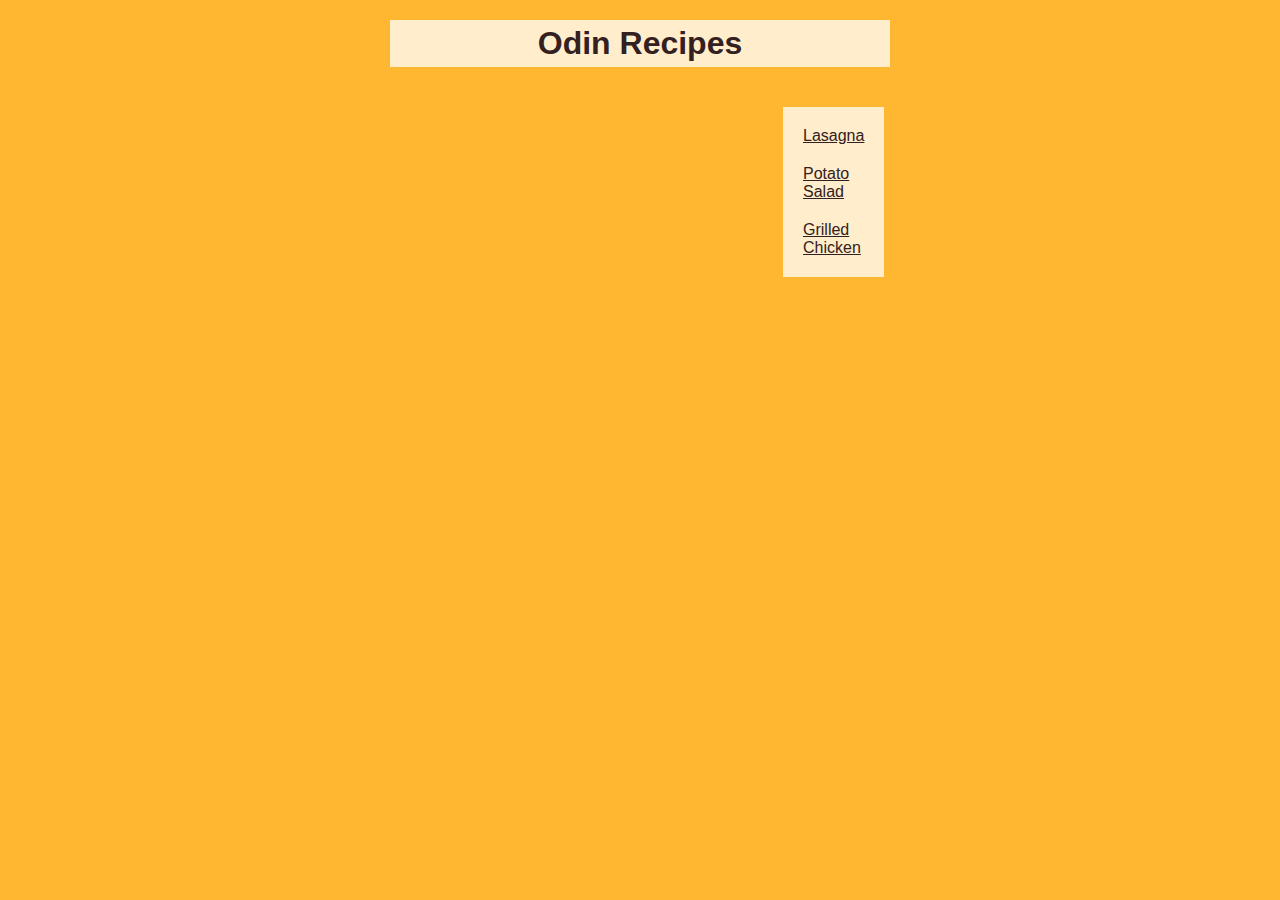
<file: index.html>
<!DOCTYPE html>
<html lang="en">
<head>
    <meta charset="UTF-8">
    <meta http-equiv="X-UA-Compatible" content="IE=edge">
    <meta name="viewport" content="width=device-width, initial-scale=1.0">
    <link rel="stylesheet" type="text/css" href="./style.css"> 
    <title>OdinRecipes</title>
</head>
<body>
    <h1 class="header">Odin Recipes</h1>
    <ul>
        <li><a href="recipes/lasagna.html">Lasagna</a></li>
        <li><a href="recipes/potato-salad.html">Potato Salad</a></li>
        <li><a href="recipes/chicken.html">Grilled Chicken</a></li>
    </ul>
    
</body>
</html>
</file>
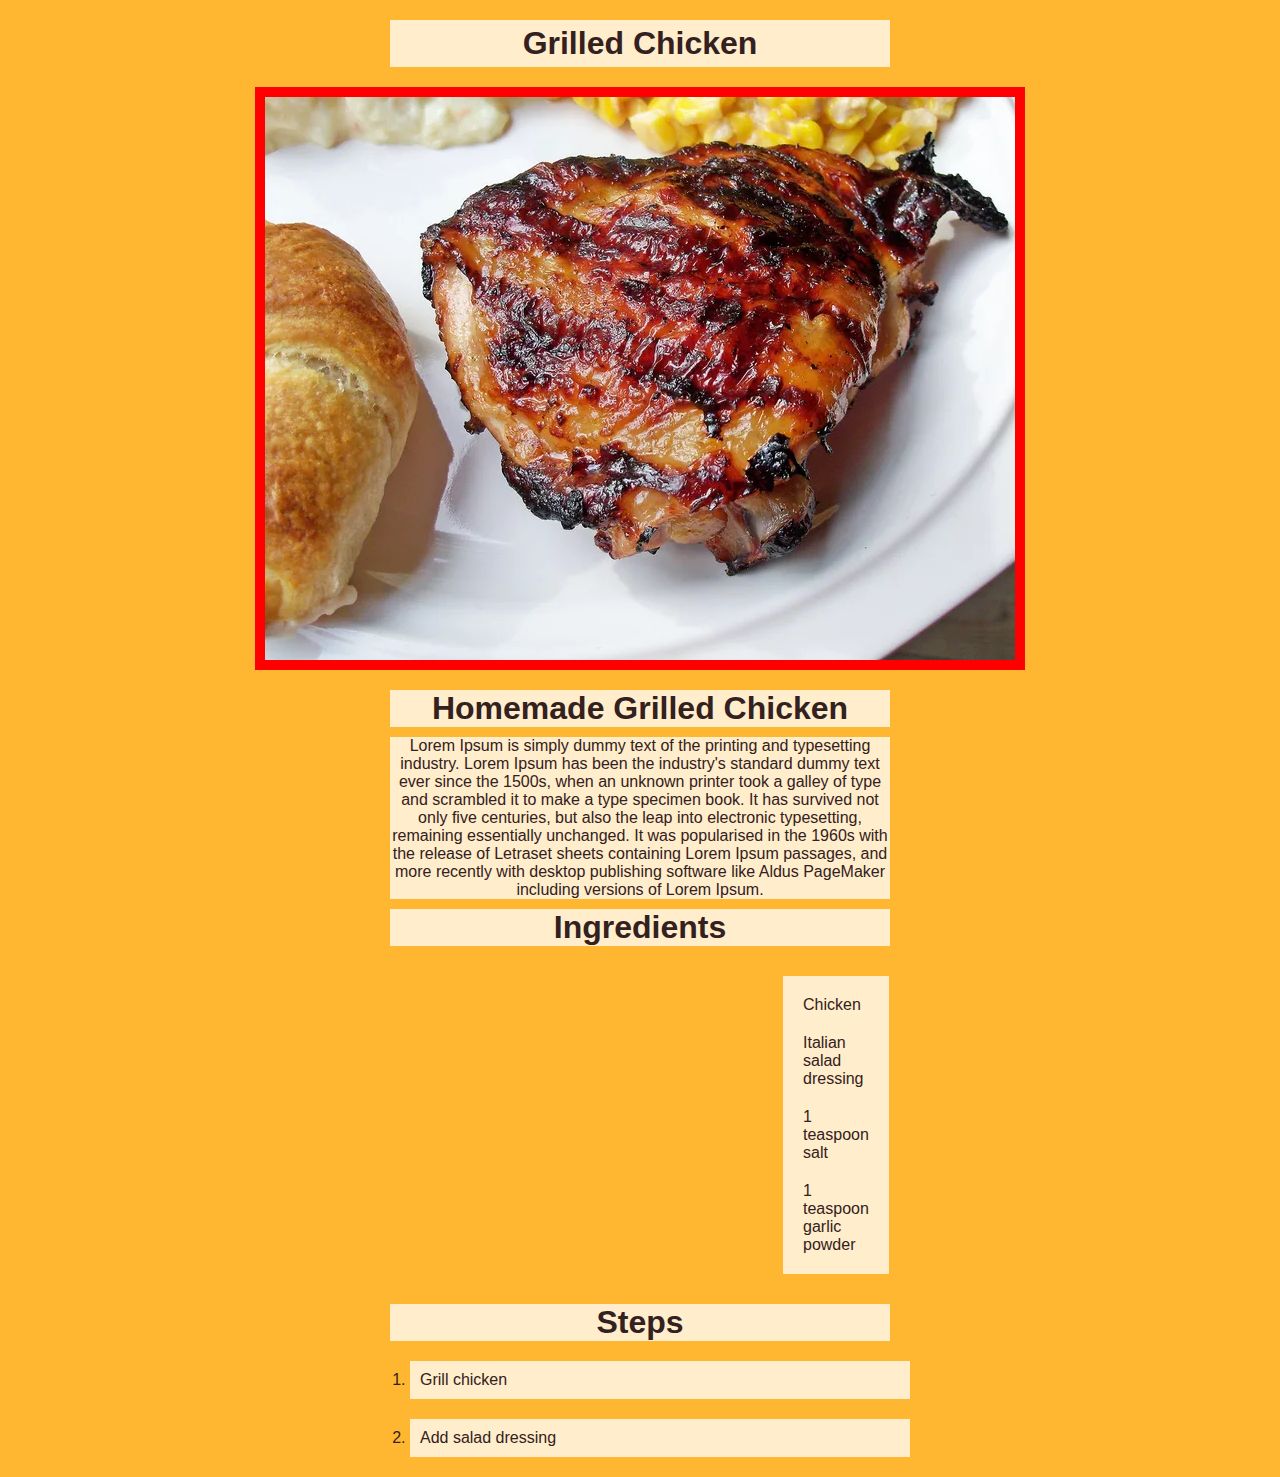
<file: recipes/chicken.html>
<!DOCTYPE html>
<html lang="en">
<head>
    <meta charset="UTF-8">
    <meta http-equiv="X-UA-Compatible" content="IE=edge">
    <meta name="viewport" content="width=device-width, initial-scale=1.0">
    <link rel="stylesheet" type="text/css" href="../style.css"> 
    <title>Chicken</title>
</head>
<body>
    <h1 class="header">Grilled Chicken</h1>
    <img class="images" src="../images/chicken.jpg">
    <h1>Homemade Grilled Chicken</h1>
    <p>Lorem Ipsum is simply dummy text of the printing and typesetting industry. Lorem Ipsum has been the industry's standard dummy text ever since the 1500s, when an unknown printer took a galley of type and scrambled it to make a type specimen book. It has survived not only five centuries, but also the leap into electronic typesetting, remaining essentially unchanged. It was popularised in the 1960s with the release of Letraset sheets containing Lorem Ipsum passages, and more recently with desktop publishing software like Aldus PageMaker including versions of Lorem Ipsum.</p>

    <h1>Ingredients</h1>
    <ul>
        <li>Chicken</li>
        <li>Italian salad dressing</li>
        <li>1 teaspoon salt</li>
        <li>1 teaspoon garlic powder</li>
    </ul>
    <h1>Steps</h1>
    <ol>
        <li>Grill chicken</li>
        <li>Add salad dressing</li> 
    </ol>
</body>
</html>
</file>
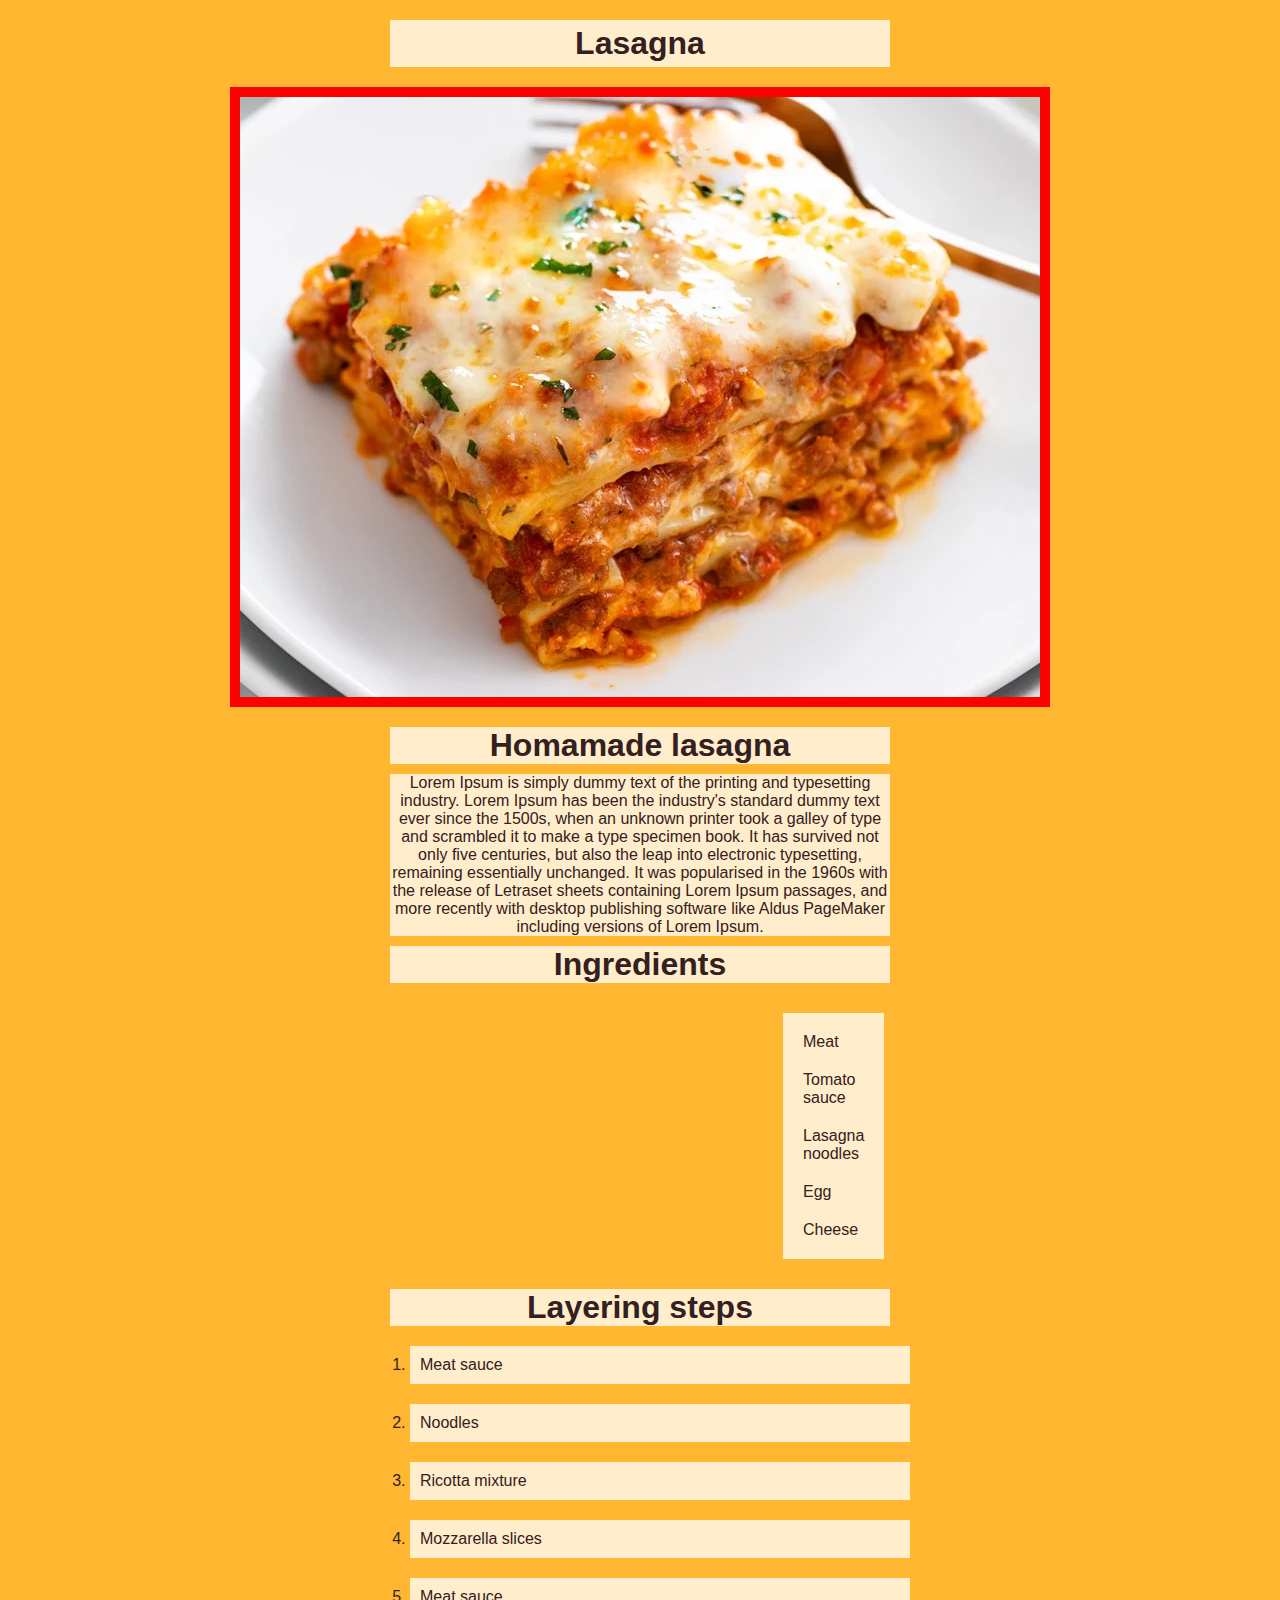
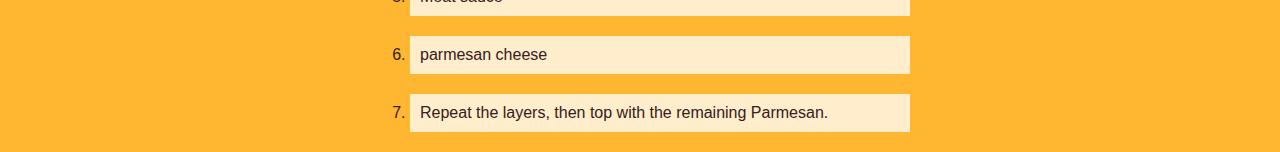
<file: recipes/lasagna.html>
<!DOCTYPE html>
<html lang="en">
<head>
    <meta charset="UTF-8">
    <meta http-equiv="X-UA-Compatible" content="IE=edge">
    <meta name="viewport" content="width=device-width, initial-scale=1.0">
    <link rel="stylesheet" type="text/css" href="../style.css"> 
    <title>lasagna</title>
</head>
<body>
    <h1 class="header">Lasagna</h1>
    <img class="images" src="../images/lasagna-recipe.jpg">
    <h1>Homamade lasagna</h1>
    <p>Lorem Ipsum is simply dummy text of the printing and typesetting industry. Lorem Ipsum has been the industry's standard dummy text ever since the 1500s, when an unknown printer took a galley of type and scrambled it to make a type specimen book. It has survived not only five centuries, but also the leap into electronic typesetting, remaining essentially unchanged. It was popularised in the 1960s with the release of Letraset sheets containing Lorem Ipsum passages, and more recently with desktop publishing software like Aldus PageMaker including versions of Lorem Ipsum.</p>

    <h1>Ingredients</h1>
    <ul>
        <li>Meat</li>
        <li>Tomato sauce</li>
        <li>Lasagna noodles</li>
        <li>Egg</li>
        <li>Cheese</li>
    </ul>
    <h1>Layering steps</h1>
    <ol>
        <li>Meat sauce</li>
        <li>Noodles</li>
        <li>Ricotta mixture</li>
        <li>Mozzarella slices</li>
        <li>Meat sauce</li>
        <li>parmesan cheese</li>
        <li>Repeat the layers, then top with the remaining Parmesan.</li>
    </ol>
</body>
</html>
</file>
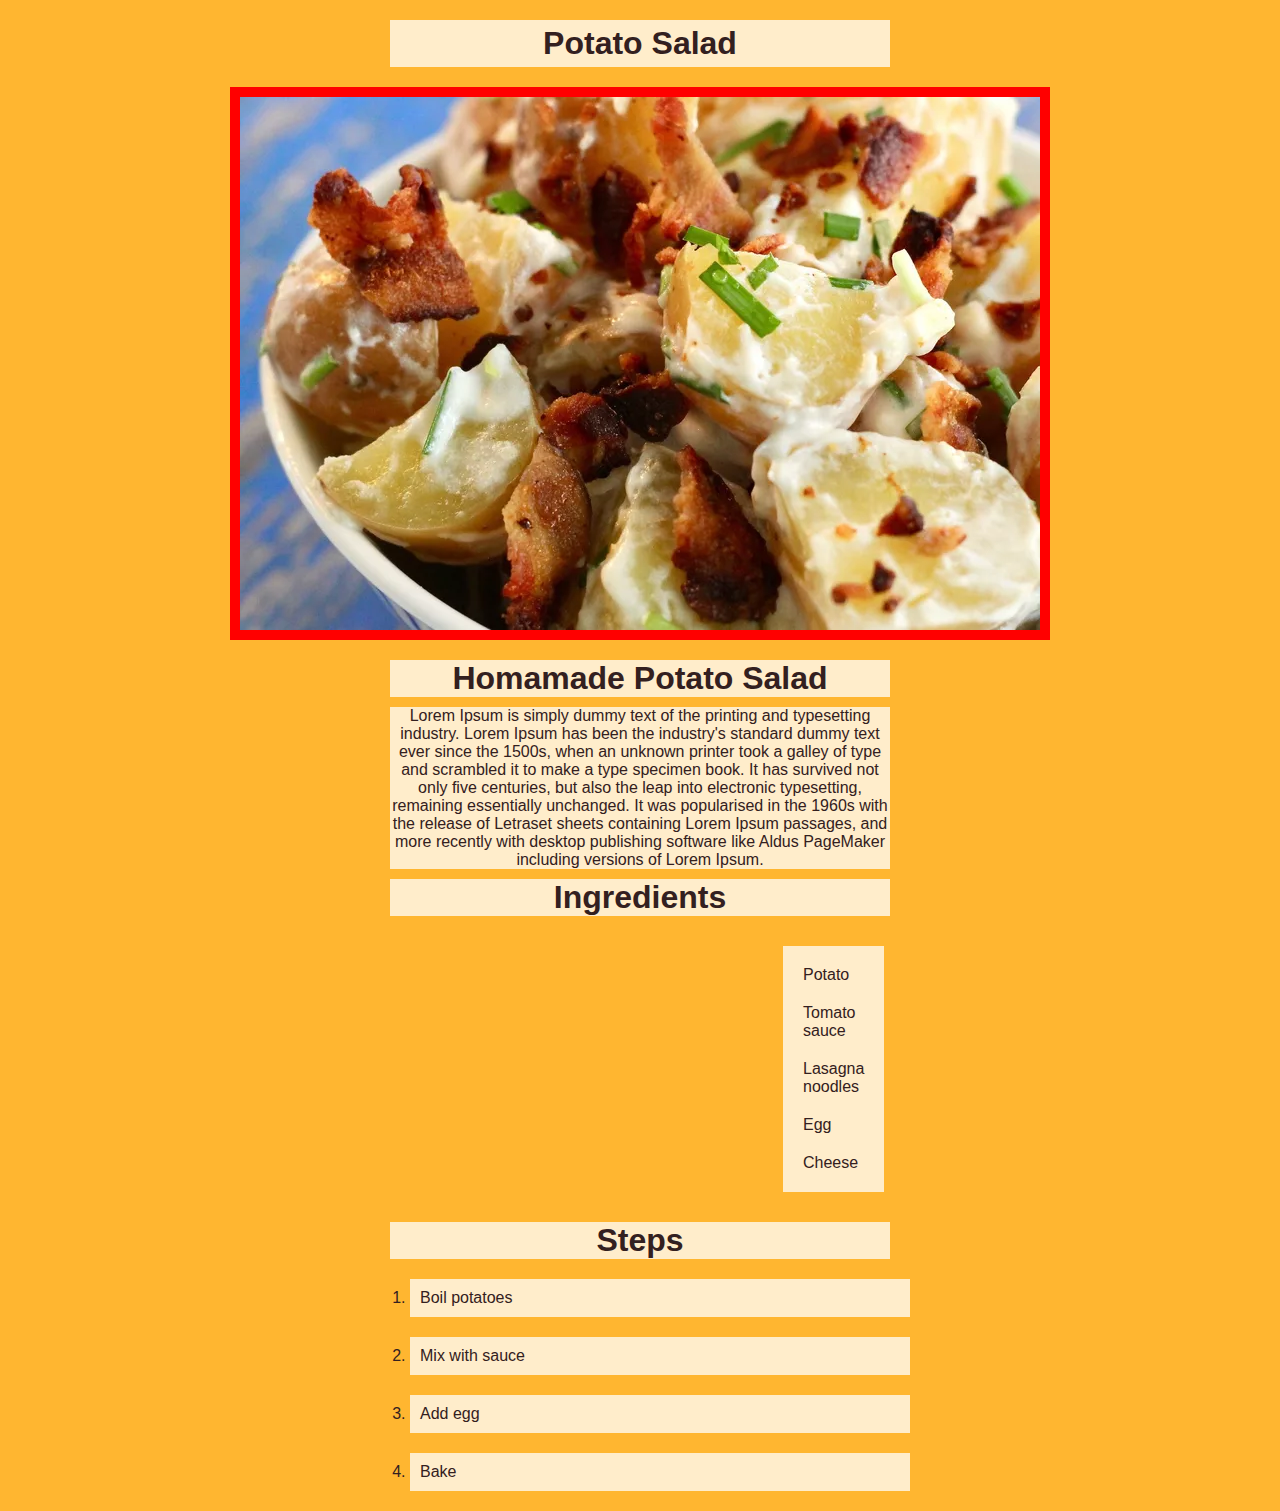
<file: recipes/potato-salad.html>
<!DOCTYPE html>
<html lang="en">
<head>
    <meta charset="UTF-8">
    <meta http-equiv="X-UA-Compatible" content="IE=edge">
    <meta name="viewport" content="width=device-width, initial-scale=1.0">
    <link rel="stylesheet" type="text/css" href="../style.css"> 
    <title>Potato-salad</title>
</head>
<body>
    <h1 class="header">Potato Salad</h1>
    <img class="images" src="../images/potato-salad.jpg">
    <h1>Homamade Potato Salad</h1>
    <p>Lorem Ipsum is simply dummy text of the printing and typesetting industry. Lorem Ipsum has been the industry's standard dummy text ever since the 1500s, when an unknown printer took a galley of type and scrambled it to make a type specimen book. It has survived not only five centuries, but also the leap into electronic typesetting, remaining essentially unchanged. It was popularised in the 1960s with the release of Letraset sheets containing Lorem Ipsum passages, and more recently with desktop publishing software like Aldus PageMaker including versions of Lorem Ipsum.</p>

    <h1>Ingredients</h1>
    <ul>
        <li>Potato</li>
        <li>Tomato sauce</li>
        <li>Lasagna noodles</li>
        <li>Egg</li>
        <li>Cheese</li>
    </ul>
    <h1>Steps</h1>
    <ol>
        <li>Boil potatoes</li>
        <li>Mix with sauce</li>
        <li>Add egg</li>
        <li>Bake</li>
    </ol>
</body>
</html>
</file>
<file: style.css>
html {
    background-color: rgb(255, 182, 48);
}

* {
    box-sizing: border-box;
    font-family: Arial, Helvetica, sans-serif;
    color: rgb(51, 32, 32);
}

h1,
p {
    background-color: rgb(255, 237, 203);
    text-align: center;
    margin: 10px auto;
    width: 500px;
}

.header {
    background-color: rgb(255, 237, 203);
    text-align: center;
    padding: 5px;
    width: 500px;
    margin: 20px auto;
}

ul,
li {
    display: inline-block;
    background-color: rgb(255, 237, 203);
    padding: 10px;
}

ul {
    margin: 20px 775px;
}

.images {
    display: block;
    margin: 20px auto;
    border: 10px solid rgb(255, 0, 0);
}

ol li {
    display: block;
    display: list-item;
    width: 500px;
    margin: 20px auto;
}
</file>
